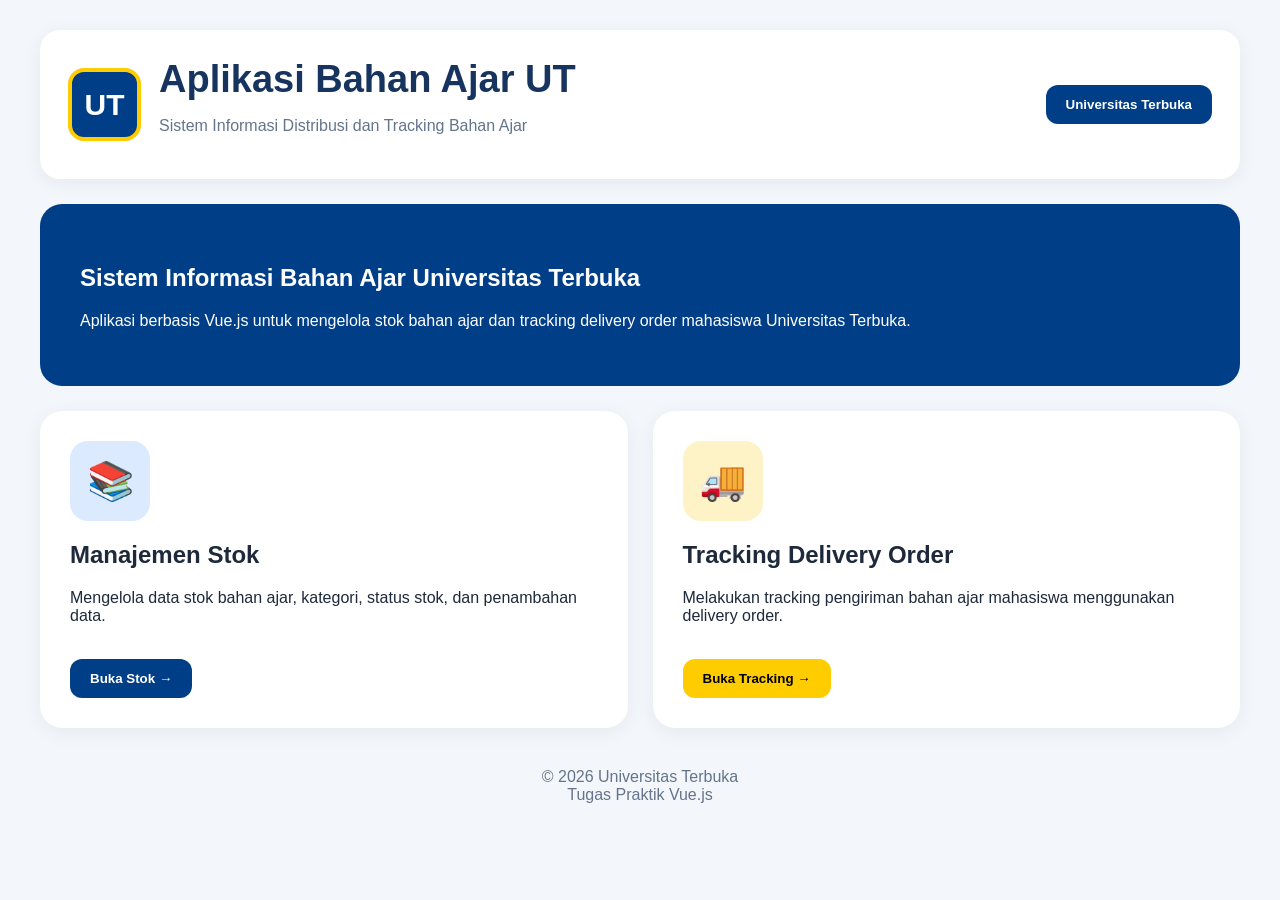
<file: index.html>
<!DOCTYPE html>
<html lang="en">

<head>

    <meta charset="UTF-8">

    <meta name="viewport"
          content="width=device-width, initial-scale=1.0">

    <title>Aplikasi Bahan Ajar UT</title>

    <link rel="stylesheet"
          href="css/style.css">

</head>

<body>

<div class="container">

    <div class="card">

        <div class="topbar">

            <div class="logo-box">

                <div class="logo">
                    UT
                </div>

                <div>

                    <h1>
                        Aplikasi Bahan Ajar UT
                    </h1>

                    <p class="subtitle">
                        Sistem Informasi Distribusi dan Tracking Bahan Ajar
                    </p>

                </div>

            </div>

            <button>
                Universitas Terbuka
            </button>

        </div>

    </div>

    <div class="hero-box">

        <h2>
            Sistem Informasi Bahan Ajar Universitas Terbuka
        </h2>

        <p>
            Aplikasi berbasis Vue.js untuk mengelola stok bahan ajar dan tracking delivery order mahasiswa Universitas Terbuka.
        </p>

    </div>

    <div class="dashboard-grid">

        <div class="menu-card">

            <div class="menu-icon blue">
                📚
            </div>

            <h2>
                Manajemen Stok
            </h2>

            <p>
                Mengelola data stok bahan ajar, kategori, status stok, dan penambahan data.
            </p>

            <br>

            <a href="stok.html">

                <button>
                    Buka Stok →
                </button>

            </a>

        </div>

        <div class="menu-card">

            <div class="menu-icon yellow">
                🚚
            </div>

            <h2>
                Tracking Delivery Order
            </h2>

            <p>
                Melakukan tracking pengiriman bahan ajar mahasiswa menggunakan delivery order.
            </p>

            <br>

            <a href="tracking.html">

                <button class="yellow-btn">
                    Buka Tracking →
                </button>

            </a>

        </div>

    </div>

    <div class="footer">

        © 2026 Universitas Terbuka
        <br>
        Tugas Praktik Vue.js

    </div>

</div>

</body>

</html>
</file>
<file: css/style.css>
body{
    margin:0;
    padding:30px;
    background:#f3f6fb;
    font-family:'Segoe UI',sans-serif;
    color:#1e293b;
}

.container{
    max-width:1200px;
    margin:auto;
}

.card{
    background:white;
    border-radius:20px;
    padding:28px;
    margin-bottom:25px;
    box-shadow:0 4px 20px rgba(0,0,0,0.06);
}

.topbar{
    display:flex;
    justify-content:space-between;
    align-items:center;
}

.logo-box{
    display:flex;
    align-items:center;
    gap:18px;
}

.logo{
    width:65px;
    height:65px;
    background:#003f88;
    color:white;
    border-radius:16px;
    display:flex;
    justify-content:center;
    align-items:center;
    font-size:30px;
    font-weight:bold;
    border:4px solid #ffcc00;
}

.hero-box{
    background:#003f88;
    color:white;
    padding:40px;
    border-radius:22px;
    margin-bottom:25px;
}

.dashboard-grid{
    display:grid;
    grid-template-columns:repeat(2,1fr);
    gap:25px;
}

.menu-card{
    background:white;
    border-radius:22px;
    padding:30px;
    box-shadow:0 4px 20px rgba(0,0,0,0.06);
}

.menu-icon{
    width:80px;
    height:80px;
    border-radius:18px;
    display:flex;
    justify-content:center;
    align-items:center;
    font-size:38px;
    margin-bottom:20px;
}

.blue{
    background:#dbeafe;
}

.yellow{
    background:#fef3c7;
}

h1{
    margin:0;
    font-size:38px;
    color:#17345f;
}

.subtitle{
    color:#64748b;
}

button{
    border:none;
    background:#003f88;
    color:white;
    padding:12px 20px;
    border-radius:12px;
    cursor:pointer;
    font-weight:bold;
}

.yellow-btn{
    background:#ffcc00;
    color:black;
}

a{
    text-decoration:none;
}

.footer{
    text-align:center;
    margin-top:40px;
    color:#64748b;
}

.form-grid{
    display:grid;
    grid-template-columns:repeat(4,1fr);
    gap:18px;
    margin-top:20px;
}

.filter-box{
    display:grid;
    grid-template-columns:repeat(3,1fr);
    gap:18px;
    margin-top:25px;
}

input,
select,
textarea{
    width:100%;
    padding:12px;
    border-radius:10px;
    border:1px solid #dbe2ea;
    box-sizing:border-box;
    font-size:14px;
}

textarea{
    margin-top:18px;
}

table{
    width:100%;
    border-collapse:collapse;
    margin-top:25px;
}

table th{
    background:#003f88;
    color:white;
    padding:16px;
    text-align:left;
}

table td{
    padding:16px;
    border-bottom:1px solid #e2e8f0;
}

.status{
    padding:6px 14px;
    border-radius:30px;
    font-size:13px;
    font-weight:bold;
}

.status-aman{
    background:#dcfce7;
    color:#15803d;
}

.status-menipis{
    background:#fef3c7;
    color:#b45309;
}

.status-kosong{
    background:#fee2e2;
    color:#b91c1c;
}

.back-btn{
    display:inline-block;
    margin-bottom:20px;
    background:#003f88;
    color:white;
    padding:12px 18px;
    border-radius:12px;
}

.aksi-btn{
    display:flex;
    flex-direction:column;
    gap:8px;
    align-items:center;
}

.btn-edit,
.btn-tambah{
    background:#0d47a1;
    color:white;
    border:none;
    padding:10px 14px;
    border-radius:12px;
    cursor:pointer;
    font-weight:bold;
    width:70px;
}

.btn-edit:hover,
.btn-tambah:hover{
    background:#1565c0;
}
</file>
